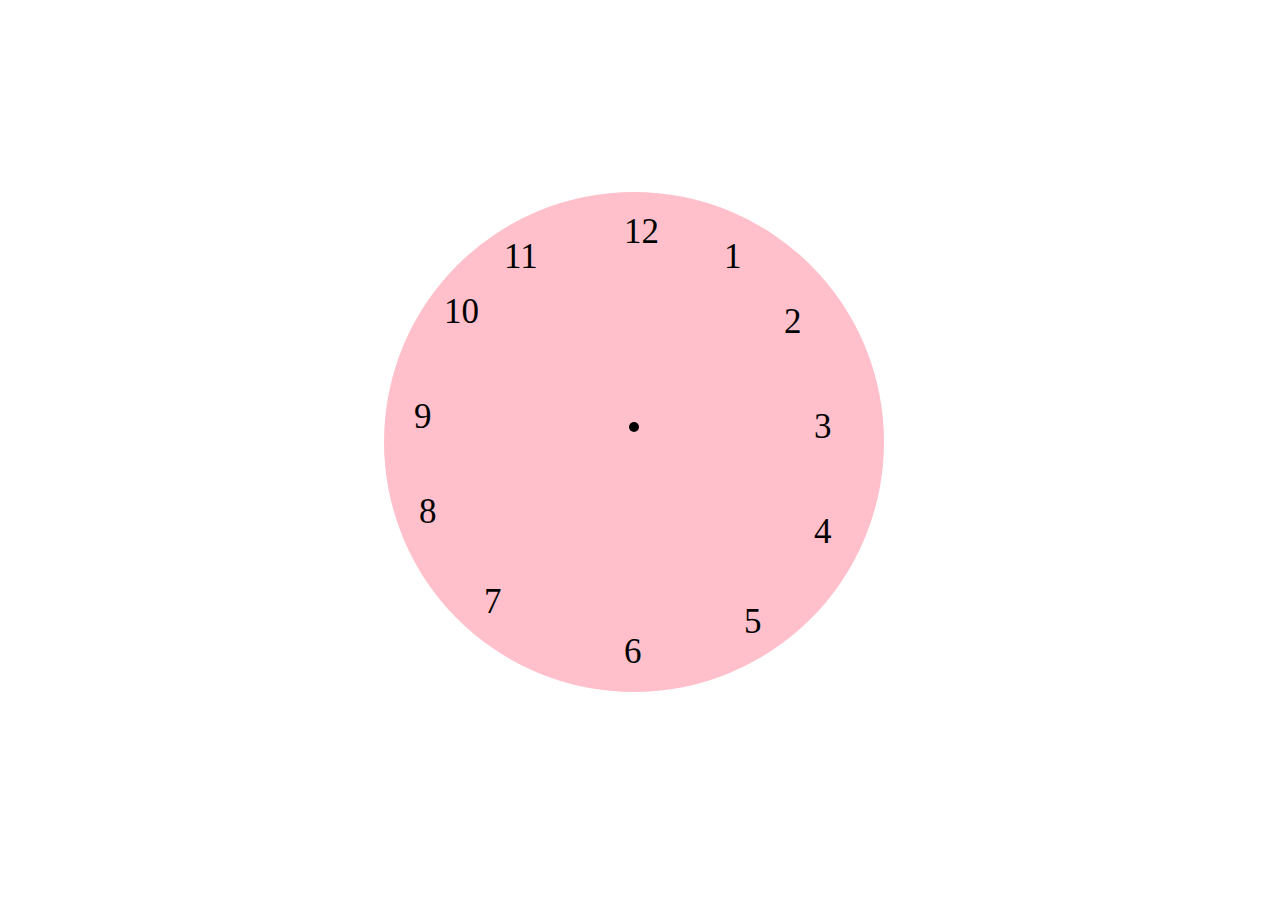
<file: index.html>
<!DOCTYPE html>
<html lang="en">
<head>
    <meta charset="UTF-8">
    <meta name="viewport" content="width=device-width, initial-scale=1.0">
    <title>Document</title>
    <link rel="stylesheet" href="style.css">
</head>
<body onload="clock()">
   
    <div class="first">
        <!-- <div class="sec">
            

        </div> -->
        <div class="hour1 hr">1</div>
        <div class="hour2 hr">2</div>
        <div class="hour3 hr">3</div>
        <div class="hour4 hr">4</div>
        <div class="hour5 hr">5</div>
        <div class="hour6 hr">6</div>
        <div class="hour7 hr">7</div>
        <div class="hour8 hr">8</div>
        <div class="hour9 hr">9</div>
        <div class="hour10 hr">10</div>
        <div class="hour11 hr">11</div>
        <div class="hour12 hr">12</div>
        <div class="point"></div>
        

    </div>
   <script>
    function clock(){
        var date = new Date();
        var hour = date.getHours();
        var minutes = date.getMinutes();
        var seconds = date.getSeconds();
        var time =  hour + ":" + minutes  + ":" +seconds;
        document.getElementsByClassName('sec')[0].innerText = time;
        setTimeout(clock,1000);
        
    }
    //setInterval(clock,1000);
   </script>
</body>
</html>
</file>
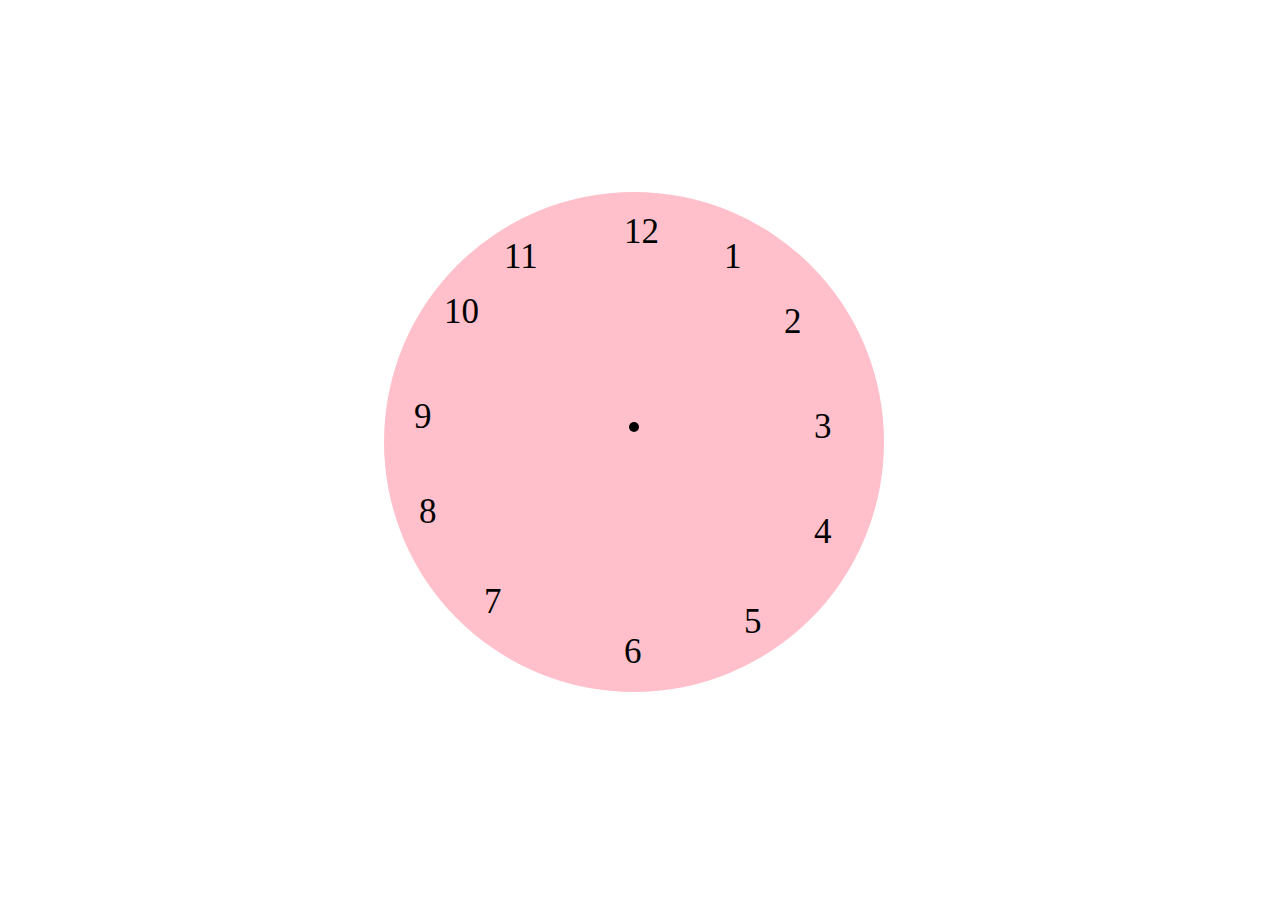
<file: index1.html>
<!DOCTYPE html>
<html lang="en">
<head>
    <meta charset="UTF-8">
    <meta name="viewport" content="width=device-width, initial-scale=1.0">
    <title>Document</title>
    <link rel="stylesheet" href="style1.css">
</head>
<body onload="clock()">
   
    <div class="first">
        <!-- <div class="sec">
            

        </div> -->
        <div class="hour1 hr">1</div>
        <div class="hour2 hr">2</div>
        <div class="hour3 hr">3</div>
        <div class="hour4 hr">4</div>
        <div class="hour5 hr">5</div>
        <div class="hour6 hr">6</div>
        <div class="hour7 hr">7</div>
        <div class="hour8 hr">8</div>
        <div class="hour9 hr">9</div>
        <div class="hour10 hr">10</div>
        <div class="hour11 hr">11</div>
        <div class="hour12 hr">12</div>
        <div class="point"></div>
        

    </div>
   <script>
    function clock(){
        var date = new Date();
        var hour = date.getHours();
        var minutes = date.getMinutes();
        var seconds = date.getSeconds();
        var time =  hour + ":" + minutes  + ":" +seconds;
        document.getElementsByClassName('sec')[0].innerText = time;
        setTimeout(clock,1000);
        
    }
    //setInterval(clock,1000);
   </script>
</body>
</html>
</file>
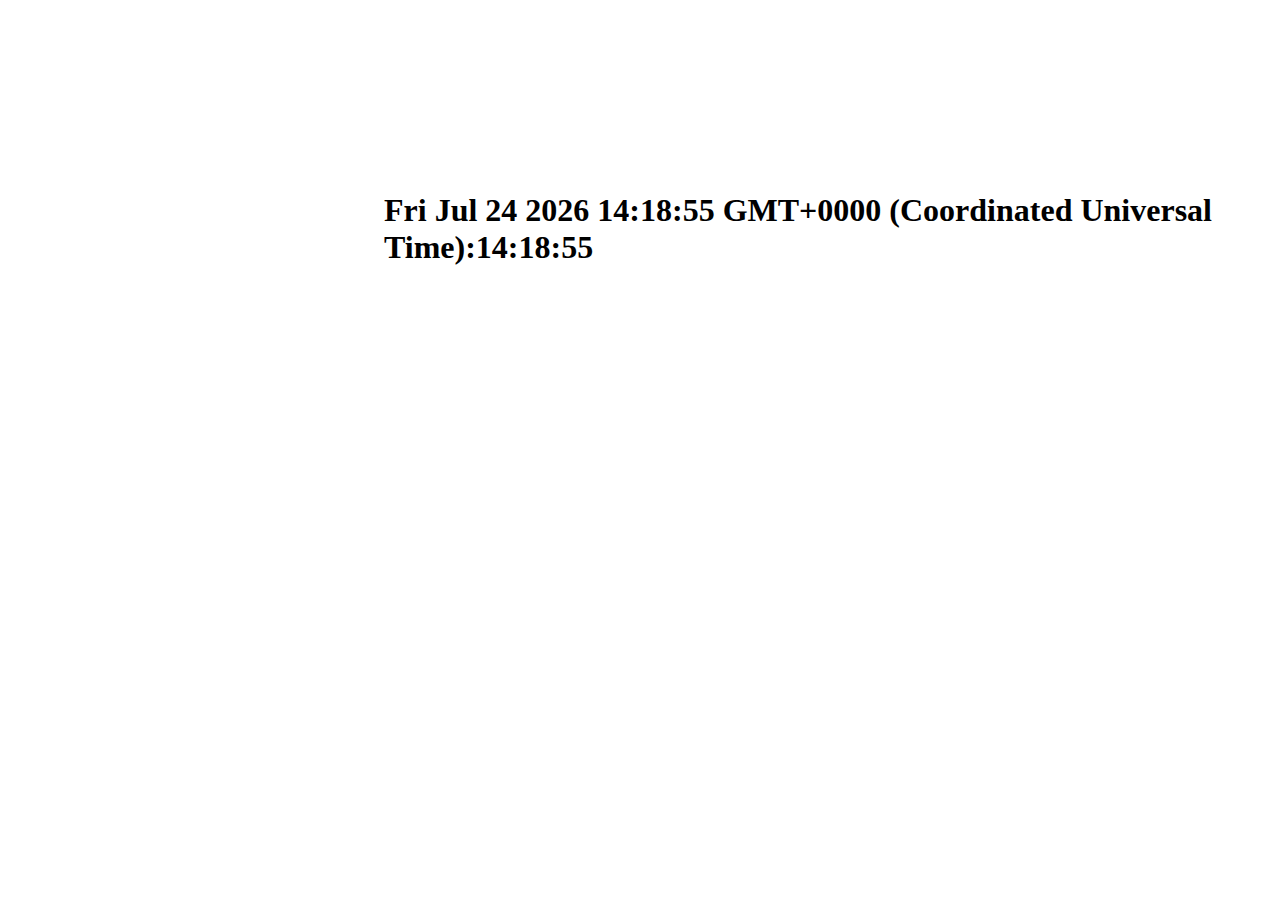
<file: index8.html>
<!DOCTYPE html>
<html lang="en">
<head>
    <meta charset="UTF-8">
    <meta name="viewport" content="width=device-width, initial-scale=1.0">
    <title>Clock</title>
    <link rel="stylesheet" href="style.css">
    
</head>
<body onload="Clock()">
    <h1>

    </h1>
    <script>
        function Clock(){
            var date = new Date();

            var hour = date.getHours();
            var minutes = date.getMinutes();
            var seconds = date.getSeconds();
            var time =  date+":"+hour + ":" +minutes+ ":"+seconds
            document.getElementsByTagName('h1')[0].innerText=time;
            setTimeout(Clock,1000);

        }
        // setInterval(Clock,1000);
    </script>
    
</body>
</html>
</file>
<file: style.css>
.first{
    background-color: pink;
    height: 500px;
    width: 500px;
    border-radius: 60%;
    

}

body{
    margin-left: 30%;
    justify-content: center;
    margin-top: 15%;

}

.sec{
    background-color: darkgray;
    height: 100px;
    width: 300px;
    position: relative;
    left: 110px;
    top: 190px;
    
    font-size: 80px;
}
.hr{
    position: relative;
    font-size: 35px;
    left: 170px;
}

.hour1{
    left: 340px;
    top: 45px;
    
}
.hour2{
    left: 400px;
    top: 70px;
}
.hour3{
    left: 430px;
    top: 135px;
}
.hour4{
    left: 430px;
    top: 200px;
}
.hour5{
    left:360px;
    top:250px ;

}
.hour6{
    left: 240px;
    top:240px ;
}
.hour12{
    left:240px ;
    bottom: 420px;
}

.hour11{
    bottom: 355px;
    left: 120px;
}
.hour10{
    bottom: 260px;
    left: 60px;
}
.hour9{
    bottom: 115px;
    left: 30px;
}

.hour8{
    left: 35px;
    top: 20px;
}

.hour7{
    top: 150px;
    left: 100px;
}
.point{
    background-color: black;
    width: 10px;
    height: 10px;
    border-radius: 10px;
    bottom: 250px;
    position: relative;
    left: 245px;
}
</file>
<file: style1.css>
.first{
    background-color: pink;
    height: 500px;
    width: 500px;
    border-radius: 60%;
    

}

body{
    margin-left: 30%;
    justify-content: center;
    margin-top: 15%;

}

.sec{
    background-color: darkgray;
    height: 100px;
    width: 300px;
    position: relative;
    left: 110px;
    top: 190px;
    
    font-size: 80px;
}
.hr{
    position: relative;
    font-size: 35px;
    left: 170px;
}

.hour1{
    left: 340px;
    top: 45px;
    
}
.hour2{
    left: 400px;
    top: 70px;
}
.hour3{
    left: 430px;
    top: 135px;
}
.hour4{
    left: 430px;
    top: 200px;
}
.hour5{
    left:360px;
    top:250px ;

}
.hour6{
    left: 240px;
    top:240px ;
}
.hour12{
    left:240px ;
    bottom: 420px;
}

.hour11{
    bottom: 355px;
    left: 120px;
}
.hour10{
    bottom: 260px;
    left: 60px;
}
.hour9{
    bottom: 115px;
    left: 30px;
}

.hour8{
    left: 35px;
    top: 20px;
}

.hour7{
    top: 150px;
    left: 100px;
}
.point{
    background-color: black;
    width: 10px;
    height: 10px;
    border-radius: 10px;
    bottom: 250px;
    position: relative;
    left: 245px;
}
</file>
